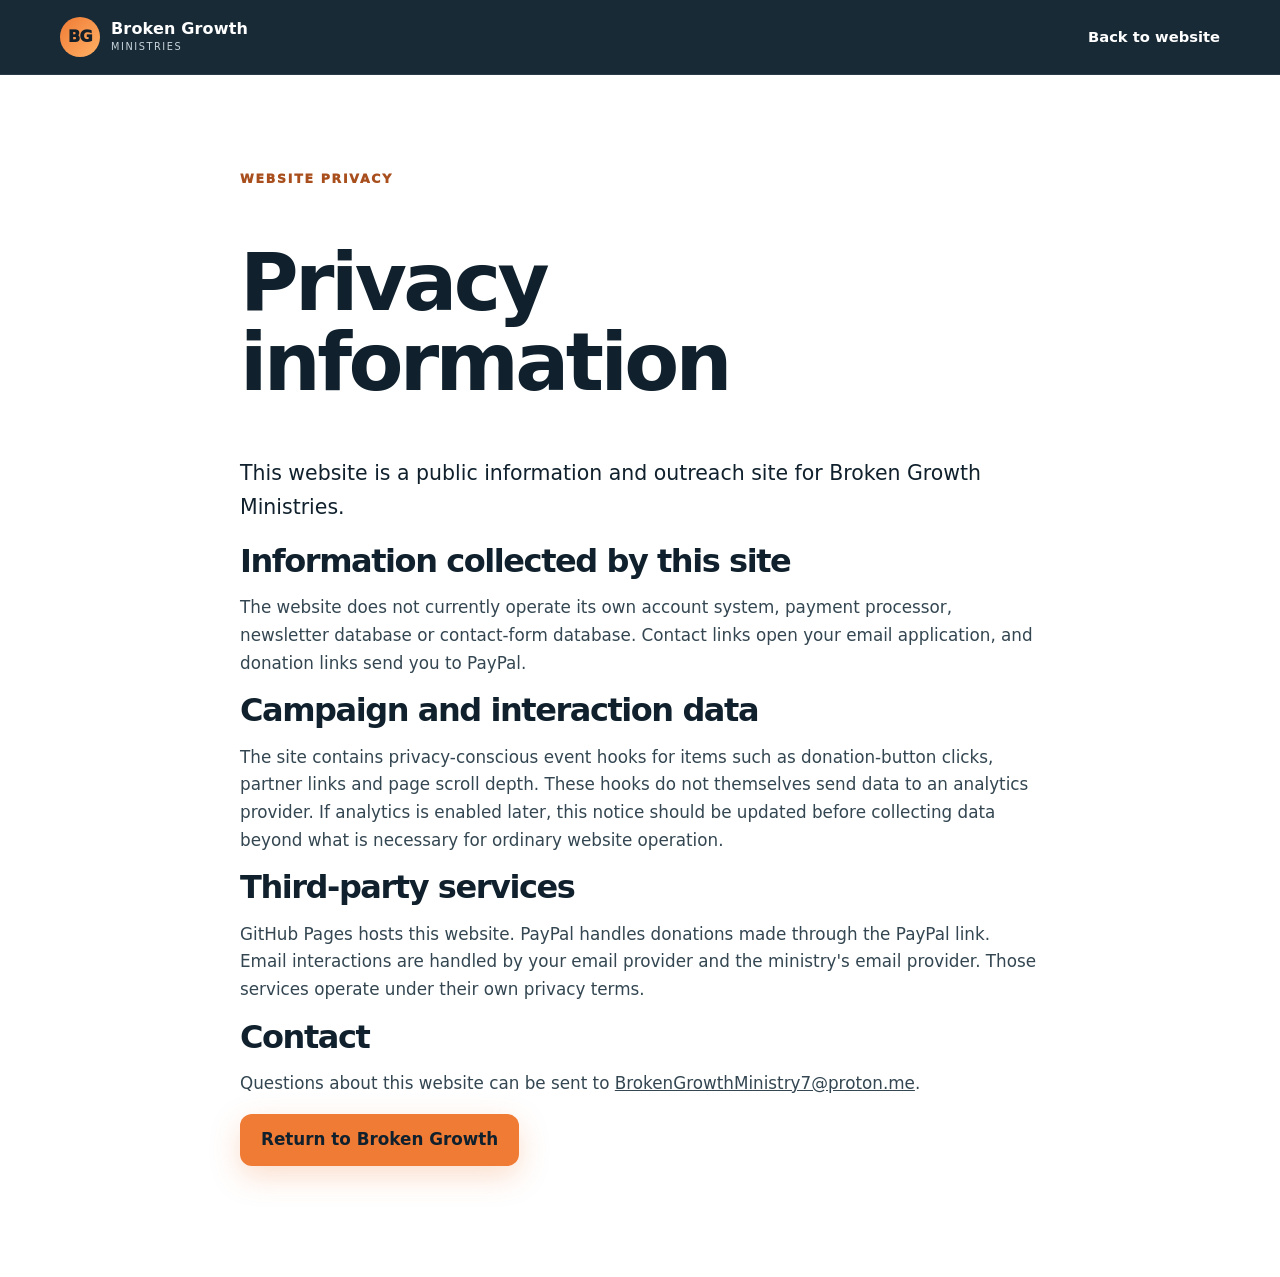
<file: privacy.html>
<!doctype html>
<html lang="en">
<head>
  <meta charset="utf-8">
  <meta name="viewport" content="width=device-width,initial-scale=1">
  <meta name="robots" content="index,follow">
  <title>Privacy | Broken Growth Ministries</title>
  <meta name="description" content="Privacy information for the Broken Growth Ministries website.">
  <link rel="canonical" href="https://timhydro.github.io/brokengrowth/privacy.html">
  <link rel="stylesheet" href="styles.css">
</head>
<body>
  <a class="skip-link" href="#main">Skip to content</a>
  <header class="site-header"><div class="nav-wrap"><a class="brand" href="index.html"><span class="brand-mark" aria-hidden="true">BG</span><span class="brand-copy"><strong>Broken Growth</strong><small>Ministries</small></span></a><nav class="site-nav" style="display:flex"><a href="index.html">Back to website</a></nav></div></header>
  <main id="main" class="section">
    <div class="wrap" style="max-width:800px">
      <p class="eyebrow dark">Website privacy</p>
      <h1 style="font-size:clamp(2.7rem,7vw,5rem);line-height:1;letter-spacing:-.045em">Privacy information</h1>
      <div class="prose large-prose">
        <p>This website is a public information and outreach site for Broken Growth Ministries.</p>
        <h2 style="font-size:2rem">Information collected by this site</h2>
        <p>The website does not currently operate its own account system, payment processor, newsletter database or contact-form database. Contact links open your email application, and donation links send you to PayPal.</p>
        <h2 style="font-size:2rem">Campaign and interaction data</h2>
        <p>The site contains privacy-conscious event hooks for items such as donation-button clicks, partner links and page scroll depth. These hooks do not themselves send data to an analytics provider. If analytics is enabled later, this notice should be updated before collecting data beyond what is necessary for ordinary website operation.</p>
        <h2 style="font-size:2rem">Third-party services</h2>
        <p>GitHub Pages hosts this website. PayPal handles donations made through the PayPal link. Email interactions are handled by your email provider and the ministry's email provider. Those services operate under their own privacy terms.</p>
        <h2 style="font-size:2rem">Contact</h2>
        <p>Questions about this website can be sent to <a href="mailto:BrokenGrowthMinistry7@proton.me">BrokenGrowthMinistry7@proton.me</a>.</p>
        <p><a class="button primary" href="index.html">Return to Broken Growth</a></p>
      </div>
    </div>
  </main>
</body>
</html>
</file>
<file: styles.css>
:root{
  --ink:#10212d;
  --navy:#0d1f2d;
  --navy-2:#16384b;
  --orange:#f07b35;
  --orange-dark:#c65d20;
  --cream:#fff8ef;
  --paper:#ffffff;
  --mist:#eef4f5;
  --muted:#5d6b75;
  --line:#d9e3e7;
  --shadow:0 22px 55px rgba(13,31,45,.12);
  --radius:22px;
}
*{box-sizing:border-box}
html{scroll-behavior:smooth}
body{margin:0;font-family:Inter,ui-sans-serif,system-ui,-apple-system,"Segoe UI",sans-serif;color:var(--ink);background:var(--paper);line-height:1.65}
body.menu-open{overflow:hidden}
a{color:inherit}
img{max-width:100%;display:block}
button,input,textarea,select{font:inherit}
.wrap{width:min(1160px,calc(100% - 36px));margin-inline:auto}
.sr-only{position:absolute!important;width:1px;height:1px;padding:0;margin:-1px;overflow:hidden;clip:rect(0,0,0,0);white-space:nowrap;border:0}
.skip-link{position:fixed;left:12px;top:-60px;z-index:100;background:#fff;color:#111;padding:10px 14px;border-radius:8px;font-weight:800;transition:.2s}
.skip-link:focus{top:12px}

.site-header{position:sticky;top:0;z-index:50;background:rgba(13,31,45,.95);backdrop-filter:blur(12px);border-bottom:1px solid rgba(255,255,255,.08)}
.nav-wrap{width:min(1160px,calc(100% - 36px));margin:auto;min-height:74px;display:flex;align-items:center;justify-content:space-between;gap:24px}
.brand{display:inline-flex;align-items:center;gap:11px;text-decoration:none;color:white}
.brand-mark{display:grid;place-items:center;width:40px;height:40px;border-radius:50%;background:linear-gradient(135deg,var(--orange),#ffb165);color:#13202a;font-weight:950;letter-spacing:-.04em}
.brand-copy{display:flex;flex-direction:column;line-height:1.05}.brand-copy strong{font-size:1rem;letter-spacing:.01em}.brand-copy small{text-transform:uppercase;letter-spacing:.16em;font-size:.61rem;color:#c8d4db;margin-top:4px}
.site-nav{display:flex;align-items:center;gap:24px}.site-nav a{color:white;text-decoration:none;font-weight:800;font-size:.92rem}.site-nav a:hover{color:#ffd1ac}.nav-give{background:var(--orange);padding:10px 16px;border-radius:999px;color:#10212d!important}.menu-toggle{display:none;background:none;border:0;padding:8px;cursor:pointer}.menu-toggle span:not(.sr-only){display:block;width:25px;height:2px;background:#fff;margin:5px 0;border-radius:2px}

.hero{position:relative;overflow:hidden;background:linear-gradient(130deg,#0b1a25 0%,#123448 62%,#1a4d59 100%);color:#fff;padding:110px 0 96px}.hero-glow{position:absolute;inset:auto -14% -45% auto;width:620px;height:620px;border-radius:50%;background:radial-gradient(circle,rgba(240,123,53,.30),rgba(240,123,53,0) 68%)}.hero-grid{position:relative;display:grid;grid-template-columns:minmax(0,1.28fr) minmax(320px,.72fr);gap:62px;align-items:center}.eyebrow{margin:0 0 14px;text-transform:uppercase;letter-spacing:.14em;font-size:.78rem;font-weight:950;color:#ffbe8c}.eyebrow.dark{color:#a84f1d}.eyebrow.light{color:#ffd0a9}.hero h1{margin:0;max-width:820px;font-size:clamp(3.4rem,8vw,7rem);line-height:.91;letter-spacing:-.055em}.hero-lead{max-width:780px;margin:25px 0 0;font-size:clamp(1.08rem,2vw,1.32rem);color:#e6eef2}.actions{display:flex;flex-wrap:wrap;gap:13px;margin-top:30px}.button{display:inline-flex;align-items:center;justify-content:center;min-height:48px;padding:12px 21px;border-radius:12px;font-weight:900;text-decoration:none;transition:transform .18s ease,box-shadow .18s ease,background .18s ease}.button:hover{transform:translateY(-2px)}.primary{background:var(--orange);color:#10212d;box-shadow:0 10px 30px rgba(240,123,53,.25)}.primary:hover{background:#ff8d47}.ghost{border:1px solid rgba(255,255,255,.35);color:#fff;background:rgba(255,255,255,.06)}.legal-note{max-width:820px;margin:22px 0 0;font-size:.82rem;color:#b9c8d0}.hero-card{background:rgba(255,255,255,.08);border:1px solid rgba(255,255,255,.14);border-radius:28px;padding:30px;box-shadow:0 28px 60px rgba(0,0,0,.2);backdrop-filter:blur(9px)}.hero-card h2{margin:.4rem 0 1rem;font-size:clamp(2rem,4vw,3.2rem);line-height:1.02;letter-spacing:-.035em}.card-kicker{text-transform:uppercase;letter-spacing:.14em;font-weight:900;font-size:.73rem;color:#ffd0a9}.mini-path{display:flex;align-items:center;gap:8px;flex-wrap:wrap;margin:22px 0}.mini-path span{padding:7px 10px;border-radius:999px;background:rgba(255,255,255,.11);font-weight:800;font-size:.78rem}.mini-path b{color:#ffba84}.hero-card>p:last-child{color:#d6e0e5}

.signal-bar{background:#f9fbfb;border-bottom:1px solid var(--line)}.signal-grid{display:grid;grid-template-columns:repeat(4,1fr)}.signal-grid div{padding:26px 24px;border-right:1px solid var(--line)}.signal-grid div:first-child{border-left:1px solid var(--line)}.signal-grid strong{display:block;font-size:1.02rem;margin-bottom:5px}.signal-grid span{display:block;color:var(--muted);font-size:.88rem;line-height:1.45}

.section{padding:94px 0}.two-col{display:grid;grid-template-columns:.85fr 1.15fr;gap:80px;align-items:start}.section h2,.section-heading h2,.story-section h2,.give-section h2,.contact-section h2{margin:.25rem 0 1rem;font-size:clamp(2.25rem,5vw,4.25rem);line-height:1.02;letter-spacing:-.045em}.prose p,.story-section p{font-size:1.05rem;color:#334651}.large-prose p:first-child{font-size:1.28rem;color:var(--ink)}

.pathway-section{background:var(--cream)}.section-heading{max-width:920px;margin-bottom:38px}.section-heading.narrow{max-width:800px}.section-heading>p:last-child{font-size:1.08rem;color:var(--muted)}.steps{display:grid;grid-template-columns:repeat(4,1fr);gap:18px}.step-card{position:relative;background:#fff;border:1px solid #eadfd3;border-radius:var(--radius);padding:28px;box-shadow:0 12px 35px rgba(72,48,28,.06)}.step-number{display:inline-block;color:var(--orange-dark);font-weight:950;letter-spacing:.09em;font-size:.8rem}.step-card h3{font-size:1.35rem;line-height:1.15;margin:26px 0 10px}.step-card p{margin:0;color:var(--muted)}

.model-section{background:linear-gradient(135deg,#0d1f2d,#13394c 70%,#174552);color:#fff}.model-grid{display:grid;grid-template-columns:repeat(2,1fr);gap:18px}.model-grid article{border:1px solid rgba(255,255,255,.12);background:rgba(255,255,255,.06);border-radius:var(--radius);padding:30px}.model-grid .icon{display:grid;place-items:center;width:44px;height:44px;border-radius:12px;background:rgba(240,123,53,.16);color:#ffb983;font-size:1.3rem;font-weight:900}.model-grid h3{font-size:1.35rem;margin:20px 0 8px}.model-grid p{margin:0;color:#cedae0}

.story-section{background:#fff}.story-grid{display:grid;grid-template-columns:.9fr 1.1fr;gap:60px;align-items:center}.quote-panel{border-radius:28px;padding:42px;background:linear-gradient(160deg,#fff3e3,#f8e0cb);box-shadow:var(--shadow)}.quote-panel p{margin:0;font-size:clamp(1.5rem,3.2vw,2.45rem);line-height:1.22;color:#5a321a;font-weight:850;letter-spacing:-.025em}.quote-panel span{display:block;margin-top:22px;color:#7c5237;font-weight:900;text-transform:uppercase;letter-spacing:.12em;font-size:.72rem}

.partner-section{background:var(--mist)}.partner-grid{display:grid;grid-template-columns:repeat(2,1fr);gap:18px}.partner-card{display:flex;flex-direction:column;min-height:230px;text-decoration:none;background:#fff;border:1px solid var(--line);border-radius:var(--radius);padding:28px;box-shadow:0 12px 32px rgba(13,31,45,.06);transition:transform .18s ease,border-color .18s ease}.partner-card:hover{transform:translateY(-3px);border-color:#f3a46e}.partner-card strong{font-size:1.45rem}.partner-card span{margin:10px 0 22px;color:var(--muted)}.partner-card b{margin-top:auto;color:var(--orange-dark)}

.give-section{background:linear-gradient(130deg,#0d1f2d,#133a4b);color:#fff}.give-grid{display:grid;grid-template-columns:1.1fr .9fr;gap:60px;align-items:center}.give-section>div>div:first-child>p:not(.eyebrow):not(.legal-note){font-size:1.12rem;color:#d4e0e5}.light-note{color:#afbec6}.give-card{background:#fff;color:var(--ink);border-radius:28px;padding:32px;box-shadow:0 24px 60px rgba(0,0,0,.2)}.give-label{text-transform:uppercase;letter-spacing:.12em;font-size:.72rem;font-weight:950;color:var(--orange-dark)}.give-card h3{font-size:2rem;line-height:1.05;margin:.5rem 0}.amounts{display:grid;grid-template-columns:repeat(4,1fr);gap:8px;margin:22px 0}.amounts span{display:grid;place-items:center;border:1px solid var(--line);border-radius:10px;padding:10px 8px;font-weight:900;background:#f8fafb}.full{width:100%}.text-link{display:inline-block;margin-top:16px;color:#725038;font-weight:800;text-decoration:none}

.contact-section{background:#fff}.contact-grid{display:grid;grid-template-columns:1fr 1fr;gap:60px;align-items:center}.contact-card{border:1px solid var(--line);border-radius:var(--radius);overflow:hidden}.contact-card>a,.contact-card>div{display:flex;flex-direction:column;padding:22px 24px;text-decoration:none;border-bottom:1px solid var(--line)}.contact-card>*:last-child{border-bottom:0}.contact-card span{font-size:.74rem;text-transform:uppercase;letter-spacing:.12em;color:var(--muted);font-weight:900}.contact-card strong{margin-top:4px;overflow-wrap:anywhere}.contact-card>a:hover{background:var(--cream)}

.footer{background:#08141d;color:#c7d2d8;padding:58px 0 22px}.footer-grid{display:grid;grid-template-columns:1.5fr .7fr .7fr;gap:50px}.footer-grid>div{display:flex;flex-direction:column;align-items:flex-start;gap:8px}.footer-grid>div:first-child p{max-width:420px;color:#91a4ae}.footer-grid>div>strong{color:#fff;margin-bottom:6px}.footer-grid a{color:#c7d2d8;text-decoration:none}.footer-grid a:hover{color:#fff}.footer-brand{margin-bottom:8px}.footer-bottom{display:flex;justify-content:space-between;gap:20px;border-top:1px solid rgba(255,255,255,.1);margin-top:38px;padding-top:20px;font-size:.82rem;color:#8397a2}.mobile-give{display:none}

@media(max-width:980px){
  .hero-grid,.two-col,.story-grid,.give-grid,.contact-grid{grid-template-columns:1fr;gap:38px}
  .hero{padding:86px 0 70px}.hero-card{max-width:620px}.signal-grid{grid-template-columns:repeat(2,1fr)}.signal-grid div:nth-child(odd){border-left:1px solid var(--line)}.steps{grid-template-columns:repeat(2,1fr)}
}
@media(max-width:760px){
  .wrap,.nav-wrap{width:min(100% - 28px,1160px)}
  .site-header{position:sticky}.menu-toggle{display:block}.site-nav{position:absolute;left:0;right:0;top:74px;display:none;flex-direction:column;align-items:stretch;padding:18px 16px 24px;background:#0d1f2d;border-top:1px solid rgba(255,255,255,.08);box-shadow:0 20px 35px rgba(0,0,0,.2)}.site-nav.open{display:flex}.site-nav a{padding:10px 8px}.nav-give{text-align:center}
  .hero{padding:70px 0 58px}.hero h1{font-size:clamp(3rem,15vw,4.7rem)}.hero-card{padding:24px}.signal-grid{grid-template-columns:1fr}.signal-grid div,.signal-grid div:first-child,.signal-grid div:nth-child(odd){border-left:1px solid var(--line)}.section{padding:70px 0}.steps,.model-grid,.partner-grid{grid-template-columns:1fr}.amounts{grid-template-columns:repeat(2,1fr)}.footer-grid{grid-template-columns:1fr;gap:28px}.footer-bottom{flex-direction:column}.mobile-give{display:block;position:fixed;left:12px;right:12px;bottom:12px;z-index:45;padding:13px 16px;text-align:center;border-radius:12px;background:var(--orange);color:#10212d;text-decoration:none;font-weight:950;box-shadow:0 14px 35px rgba(0,0,0,.28)}.footer{padding-bottom:92px}
}
@media(prefers-reduced-motion:reduce){html{scroll-behavior:auto}*,*::before,*::after{animation-duration:.001ms!important;animation-iteration-count:1!important;transition-duration:.001ms!important}}
</file>
